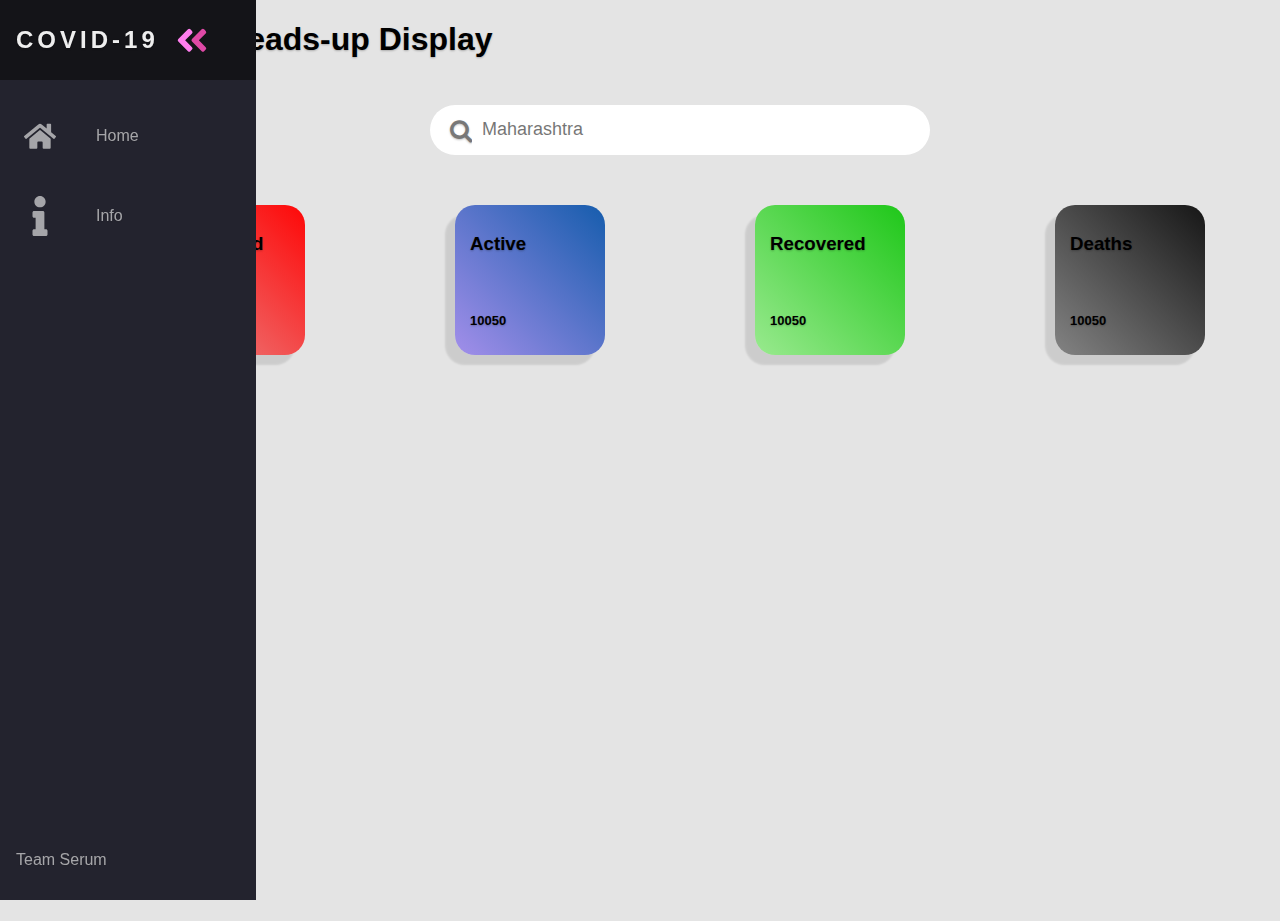
<file: index-prod.html>
<!DOCTYPE html>
<html lang="en">

<head>
    <meta charset="UTF-8" />
    <meta http-equiv="X-UA-Compatible" content="IE=edge" />
    <meta name="viewport" content="width=device-width, initial-scale=1.0" />
    <title>Home</title>
</head>
<link rel="stylesheet" href="css/index.css" />
<link href="https://fonts.googleapis.com/css2?family=Poppins:wght@300&display=swap" rel="stylesheet" />

<link rel="stylesheet" type="text/css" href="https://stackpath.bootstrapcdn.com/font-awesome/4.7.0/css/font-awesome.min.css">

<body>
    <!-- <script src="./js/index.js"></script> -->
    <nav class="navbar">
        <ul class="navbar-nav">
            <li class="logo">
                <a href="#" class="nav-link">
                    <span class="link-text logo-text">Covid-19</span>
                    <svg aria-hidden="true" focusable="false" data-prefix="fad" data-icon="angle-double-right" role="img" xmlns="http://www.w3.org/2000/svg" viewBox="0 0 448 512" class="svg-inline--fa fa-angle-double-right fa-w-14 fa-5x">
              <g class="fa-group">
                <path
                  fill="currentColor"
                  d="M224 273L88.37 409a23.78 23.78 0 0 1-33.8 0L32 386.36a23.94 23.94 0 0 1 0-33.89l96.13-96.37L32 159.73a23.94 23.94 0 0 1 0-33.89l22.44-22.79a23.78 23.78 0 0 1 33.8 0L223.88 239a23.94 23.94 0 0 1 .1 34z"
                  class="fa-secondary"
                ></path>
                <path
                  fill="currentColor"
                  d="M415.89 273L280.34 409a23.77 23.77 0 0 1-33.79 0L224 386.26a23.94 23.94 0 0 1 0-33.89L320.11 256l-96-96.47a23.94 23.94 0 0 1 0-33.89l22.52-22.59a23.77 23.77 0 0 1 33.79 0L416 239a24 24 0 0 1-.11 34z"
                  class="fa-primary"
                ></path>
              </g>
            </svg>
                </a>
            </li>

            <li class="nav-item">
                <a href="#" class="nav-link">
                    <svg aria-hidden="true" focusable="false" data-prefix="fas" data-icon="home" class="svg-inline--fa fa-home fa-w-18" role="img" xmlns="http://www.w3.org/2000/svg" viewBox="0 0 576 512"><path fill="currentColor" d="M280.37 148.26L96 300.11V464a16 16 0 0 0 16 16l112.06-.29a16 16 0 0 0 15.92-16V368a16 16 0 0 1 16-16h64a16 16 0 0 1 16 16v95.64a16 16 0 0 0 16 16.05L464 480a16 16 0 0 0 16-16V300L295.67 148.26a12.19 12.19 0 0 0-15.3 0zM571.6 251.47L488 182.56V44.05a12 12 0 0 0-12-12h-56a12 12 0 0 0-12 12v72.61L318.47 43a48 48 0 0 0-61 0L4.34 251.47a12 12 0 0 0-1.6 16.9l25.5 31A12 12 0 0 0 45.15 301l235.22-193.74a12.19 12.19 0 0 1 15.3 0L530.9 301a12 12 0 0 0 16.9-1.6l25.5-31a12 12 0 0 0-1.7-16.93z"></path></svg>
                    <span class="link-text">Home</span>
                </a>
            </li>

            <li class="nav-item">
                <a href="#" class="nav-link">
                    <svg id="infosvg" aria-hidden="true" focusable="false" data-prefix="fas" data-icon="info" class="svg-inline--fa fa-info fa-w-6" role="img" xmlns="http://www.w3.org/2000/svg" viewBox="0 0 192 512"><path fill="currentColor" d="M20 424.229h20V279.771H20c-11.046 0-20-8.954-20-20V212c0-11.046 8.954-20 20-20h112c11.046 0 20 8.954 20 20v212.229h20c11.046 0 20 8.954 20 20V492c0 11.046-8.954 20-20 20H20c-11.046 0-20-8.954-20-20v-47.771c0-11.046 8.954-20 20-20zM96 0C56.235 0 24 32.235 24 72s32.235 72 72 72 72-32.235 72-72S135.764 0 96 0z"></path></svg>
                    <span class="link-text">Info</span>
                </a>
            </li>



            <li class="nav-item" id="themeButton">
                <a href="#" class="nav-link">
                    <svg class="theme-icon" id="lightIcon" aria-hidden="true" focusable="false" data-prefix="fad" data-icon="moon-stars" role="img" xmlns="http://www.w3.org/2000/svg" viewBox="0 0 512 512" class="svg-inline--fa fa-moon-stars fa-w-16 fa-7x">
              <g class="fa-group">
                <path
                  fill="currentColor"
                  d="M320 32L304 0l-16 32-32 16 32 16 16 32 16-32 32-16zm138.7 149.3L432 128l-26.7 53.3L352 208l53.3 26.7L432 288l26.7-53.3L512 208z"
                  class="fa-secondary"
                ></path>
                <path
                  fill="currentColor"
                  d="M332.2 426.4c8.1-1.6 13.9 8 8.6 14.5a191.18 191.18 0 0 1-149 71.1C85.8 512 0 426 0 320c0-120 108.7-210.6 227-188.8 8.2 1.6 10.1 12.6 2.8 16.7a150.3 150.3 0 0 0-76.1 130.8c0 94 85.4 165.4 178.5 147.7z"
                  class="fa-primary"
                ></path>
              </g>
            </svg>
                    <svg class="theme-icon" id="solarIcon" aria-hidden="true" focusable="false" data-prefix="fad" data-icon="sun" role="img" xmlns="http://www.w3.org/2000/svg" viewBox="0 0 512 512" class="svg-inline--fa fa-sun fa-w-16 fa-7x">
              <g class="fa-group">
                <path
                  fill="currentColor"
                  d="M502.42 240.5l-94.7-47.3 33.5-100.4c4.5-13.6-8.4-26.5-21.9-21.9l-100.4 33.5-47.41-94.8a17.31 17.31 0 0 0-31 0l-47.3 94.7L92.7 70.8c-13.6-4.5-26.5 8.4-21.9 21.9l33.5 100.4-94.7 47.4a17.31 17.31 0 0 0 0 31l94.7 47.3-33.5 100.5c-4.5 13.6 8.4 26.5 21.9 21.9l100.41-33.5 47.3 94.7a17.31 17.31 0 0 0 31 0l47.31-94.7 100.4 33.5c13.6 4.5 26.5-8.4 21.9-21.9l-33.5-100.4 94.7-47.3a17.33 17.33 0 0 0 .2-31.1zm-155.9 106c-49.91 49.9-131.11 49.9-181 0a128.13 128.13 0 0 1 0-181c49.9-49.9 131.1-49.9 181 0a128.13 128.13 0 0 1 0 181z"
                  class="fa-secondary"
                ></path>
                <path
                  fill="currentColor"
                  d="M352 256a96 96 0 1 1-96-96 96.15 96.15 0 0 1 96 96z"
                  class="fa-primary"
                ></path>
              </g>
            </svg>
                    <svg class="theme-icon" id="darkIcon" aria-hidden="true" focusable="false" data-prefix="fad" data-icon="sunglasses" role="img" xmlns="http://www.w3.org/2000/svg" viewBox="0 0 576 512" class="svg-inline--fa fa-sunglasses fa-w-18 fa-7x">
              <g class="fa-group">
                <path
                  fill="currentColor"
                  d="M574.09 280.38L528.75 98.66a87.94 87.94 0 0 0-113.19-62.14l-15.25 5.08a16 16 0 0 0-10.12 20.25L395.25 77a16 16 0 0 0 20.22 10.13l13.19-4.39c10.87-3.63 23-3.57 33.15 1.73a39.59 39.59 0 0 1 20.38 25.81l38.47 153.83a276.7 276.7 0 0 0-81.22-12.47c-34.75 0-74 7-114.85 26.75h-73.18c-40.85-19.75-80.07-26.75-114.85-26.75a276.75 276.75 0 0 0-81.22 12.45l38.47-153.8a39.61 39.61 0 0 1 20.38-25.82c10.15-5.29 22.28-5.34 33.15-1.73l13.16 4.39A16 16 0 0 0 180.75 77l5.06-15.19a16 16 0 0 0-10.12-20.21l-15.25-5.08A87.95 87.95 0 0 0 47.25 98.65L1.91 280.38A75.35 75.35 0 0 0 0 295.86v70.25C0 429 51.59 480 115.19 480h37.12c60.28 0 110.38-45.94 114.88-105.37l2.93-38.63h35.76l2.93 38.63c4.5 59.43 54.6 105.37 114.88 105.37h37.12C524.41 480 576 429 576 366.13v-70.25a62.67 62.67 0 0 0-1.91-15.5zM203.38 369.8c-2 25.9-24.41 46.2-51.07 46.2h-37.12C87 416 64 393.63 64 366.11v-37.55a217.35 217.35 0 0 1 72.59-12.9 196.51 196.51 0 0 1 69.91 12.9zM512 366.13c0 27.5-23 49.87-51.19 49.87h-37.12c-26.69 0-49.1-20.3-51.07-46.2l-3.12-41.24a196.55 196.55 0 0 1 69.94-12.9A217.41 217.41 0 0 1 512 328.58z"
                  class="fa-secondary"
                ></path>
                <path
                  fill="currentColor"
                  d="M64.19 367.9c0-.61-.19-1.18-.19-1.8 0 27.53 23 49.9 51.19 49.9h37.12c26.66 0 49.1-20.3 51.07-46.2l3.12-41.24c-14-5.29-28.31-8.38-42.78-10.42zm404-50l-95.83 47.91.3 4c2 25.9 24.38 46.2 51.07 46.2h37.12C489 416 512 393.63 512 366.13v-37.55a227.76 227.76 0 0 0-43.85-10.66z"
                  class="fa-primary"
                ></path>
              </g>
            </svg>
                    <span class="link-text">Team Serum</span>
                </a>
            </li>
        </ul>
    </nav>

    <main>
        <h1>Covid-19 Heads-up Display</h1>
        <center>
            <div class="searchbar">
                <div class="box">

                    <i class="fa fa-search" aria-hidden="true"></i>

                    <input type="text" name="" placeholder="Maharashtra">

                </div>
        </center>

        </div>


        <div class="cards">

            <div class="card1">
                <h3>Confirmed</h3>
                <h4>10050</h4>
            </div>

            <div class="card2">
                <h3>Active</h3>
                <h4>10050</h4>
            </div>

            <div class="card3">
                <h3>Recovered</h3>
                <h4>10050</h4>
            </div>

            <div class="card4">
                <h3>Deaths</h3>
                <h4>10050</h4>
            </div>

        </div>
    </main>

</body>

</html>
</file>
<file: css/index.css>
@import url('./normalize.css');
* {
    box-sizing: border-box;
    -webkit-tap-highlight-color: rgba(0, 0, 0, 0);
    /* make transparent link selection, adjust last value opacity 0 to 1.0 */
}

:root {
    font-size: 16px;
    --text-primary: #000;
    --text-secondary: #ddd;
    --bg-primary: #23232e;
    --bg-secondary: #141418;
    --transition-speed: 600ms;
}

body {
    margin: 0;
    padding: 0;
    word-wrap: break-word;
    -webkit-touch-callout: none;
    /* prevent callout to copy image, etc when tap to hold */
    -webkit-text-size-adjust: none;
    /* prevent webkit from resizing text to fit */
    -webkit-user-select: none;
    user-select: text;
    /* prevent copy paste, to allow, change 'none' to 'text' */
    min-height: 100vh;
    width: 100vw;
    max-width: 100%;
    background-color: #e4e4e4;
    text-rendering: optimizeSpeed;
    font-family: Roboto, 'Segoe UI', Arial, Helvetica, sans-serif;
    text-shadow: 0 1px 2px rgba(12, 12, 12, 0.25);
    color: var(--text-primary);
    overflow-x: clip;
}

main {
    margin-left: 5rem;
    /* adjust for width of fixed navbar */
}

body::-webkit-scrollbar {
    width: 0.25rem;
}

body::-webkit-scrollbar-track {
    background: #1e1e24;
}

body::-webkit-scrollbar-thumb {
    background: #6649b8;
}

.header {
    position: sticky;
    top: 0;
    width: 100vw;
    margin: 0;
    background: #fff;
    color: #000;
}

.title {
    margin: auto;
    font-size: 3em;
    font-weight: bold;
    overflow: visible;
    padding: 5px 0;
    text-align: inherit;
    box-shadow: 0 2px 3px rgba(0, 0, 0, 0.5);
    /* background-color: rgba(0, 0, 0, 0.1); */
}

#chart-container {
    display: inline-block;
    position: relative;
    width: 100%;
    height: 100%;
    /* padding-bottom: 100%; */
    vertical-align: top;
    border: 1px solid rgba(0, 0, 0, 0.1);
    /* margin: 1em;
     width: 80vw; */
    overflow-y: clip;
}

#infogrid {
    display: grid;
    grid-template-columns: 1fr 1fr;
    margin-top: 2rem;
}

#info-displaybox {
    padding: 1rem;
    text-shadow: 0 1px 2px rgba(0, 0, 0, 0.5);
    -webkit-text-stroke: 1px rgba(255, 0, 0, 0.2);
}

.svg-content-responsive {
    display: inline-block;
    /* position: absolute; */
    top: 0;
    left: 0;
}

.navbar {
    position: fixed;
    background-color: var(--bg-primary);
    transition: width 600ms ease;
    overflow: hidden;
}

.navbar-nav {
    list-style: none;
    padding: 0;
    margin: 0;
    display: flex;
    flex-direction: column;
    align-items: center;
    height: 100%;
}

.nav-item {
    width: 100%;
}

.nav-item:last-child {
    margin-top: auto;
}

.nav-link {
    display: flex;
    align-items: center;
    height: 5rem;
    color: var(--text-secondary);
    text-decoration: none;
    filter: grayscale(100%) opacity(0.7);
    transition: var(--transition-speed);
}

.nav-link:hover {
    filter: grayscale(0%) opacity(1);
    background: var(--bg-secondary);
    color: #eee;
}

.link-text {
    display: none;
    margin-left: 1rem;
}

.nav-link svg {
    width: 2rem;
    min-width: 2rem;
    margin: 0 1.5rem;
}

.fa-primary {
    color: #ff7eee;
}

.fa-secondary {
    color: #df49a6;
}

.fa-primary,
.fa-secondary {
    transition: var(--transition-speed);
}

.logo {
    font-weight: bold;
    text-transform: uppercase;
    margin-bottom: 1rem;
    text-align: center;
    color: var(--text-secondary);
    background: var(--bg-secondary);
    font-size: 1.5rem;
    letter-spacing: 0.3ch;
    width: 100%;
}

.logo svg {
    transform: rotate(0deg);
    transition: var(--transition-speed);
}

.logo-text {
    display: inline;
    position: absolute;
    left: -999px;
    transition: var(--transition-speed);
}

.navbar:hover .logo svg {
    transform: rotate(-180deg);
}


/* Small screens */

@media only screen and (max-width: 600px) {
    .navbar {
        bottom: 0;
        width: 100vw;
        height: 5rem;
    }
    .logo {
        display: none;
    }
    .navbar-nav {
        flex-direction: row;
    }
    .nav-link {
        justify-content: center;
    }
    main {
        margin: 0;
    }
}


/* Large screens */

@media only screen and (min-width: 600px) {
    .navbar {
        top: 0;
        width: 5rem;
        height: 100vh;
    }
    .navbar:hover {
        width: 16rem;
    }
    .navbar:hover .link-text {
        display: inline;
    }
    .navbar:hover .logo svg {
        margin-left: 11rem;
    }
    .navbar:hover .logo-text {
        left: 0px;
    }
}

.dark {
    --text-primary: #b6b6b6;
    --text-secondary: #ececec;
    --bg-primary: #23232e;
    --bg-secondary: #141418;
}

.light {
    --text-primary: #1f1f1f;
    --text-secondary: #000000;
    --bg-primary: #ffffff;
    --bg-secondary: #e4e4e4;
}

.solar {
    --text-primary: #576e75;
    --text-secondary: #35535c;
    --bg-primary: #fdf6e3;
    --bg-secondary: #f5e5b8;
}

.theme-icon {
    display: none;
}

.dark #darkIcon {
    display: block;
}

.light #lightIcon {
    display: block;
}

.solar #solarIcon {
    display: block;
}

#infosvg {
    height: 40px;
}

.searchbar {
    padding-top: 25px;
}

.box {
    width: 500px;
    height: 50px;
    background-color: rgb(255, 255, 255);
    box-sizing: border-box;
    border-radius: 30px;
    display: flex;
    align-items: center;
    padding: 20px;
}

.box>i {
    font-size: 1.5rem;
    color: #777;
}

.box>input {
    flex: 1;
    height: 40px;
    border: none;
    outline: none;
    font-size: 18px;
    padding-left: 10px;
}

.cards {
    display: flex;
    justify-content: space-around;
    margin-top: 50px;
}

.card1 {
    width: 150px;
    height: 150px;
    border-radius: 20px;
    background: linear-gradient(to left bottom, rgba(255, 1, 1, 0.973), rgba(234, 106, 106, 0.7));
    box-shadow: -10px 10px 2px rgba(0, 0, 0, 0.1);
}

.card2 {
    width: 150px;
    height: 150px;
    border-radius: 20px;
    background: linear-gradient(to left bottom, rgba(0, 78, 167, 0.9), rgba(134, 106, 236, 0.7));
    box-shadow: -10px 10px 2px rgba(0, 0, 0, 0.1);
}

.card3 {
    width: 150px;
    height: 150px;
    border-radius: 20px;
    background: linear-gradient(to left bottom, rgba(9, 196, 3, 0.9), rgba(121, 236, 106, 0.7));
    box-shadow: -10px 10px 2px rgba(0, 0, 0, 0.1);
}

.card4 {
    width: 150px;
    height: 150px;
    border-radius: 20px;
    background: linear-gradient(to left bottom, rgba(0, 0, 0, 0.9), rgba(90, 90, 90, 0.7));
    box-shadow: -10px 10px 2px rgba(0, 0, 0, 0.1);
}

.card1 h3 {
    /* font-size: small; */
    padding-left: 15px;
    padding-top: 10px;
}

.card2 h3 {
    /* font-size: small; */
    padding-left: 15px;
    padding-top: 10px;
}

.card3 h3 {
    /* font-size: small; */
    padding-left: 15px;
    padding-top: 10px;
}

.card4 h3 {
    /* font-size: small; */
    padding-left: 15px;
    padding-top: 10px;
}

.card1 h4 {
    font-size: small;
    padding-left: 15px;
    padding-top: 40px;
}

.card2 h4 {
    font-size: small;
    padding-left: 15px;
    padding-top: 40px;
}

.card3 h4 {
    font-size: small;
    padding-left: 15px;
    padding-top: 40px;
}

.card4 h4 {
    font-size: small;
    padding-left: 15px;
    padding-top: 40px;
}
</file>
